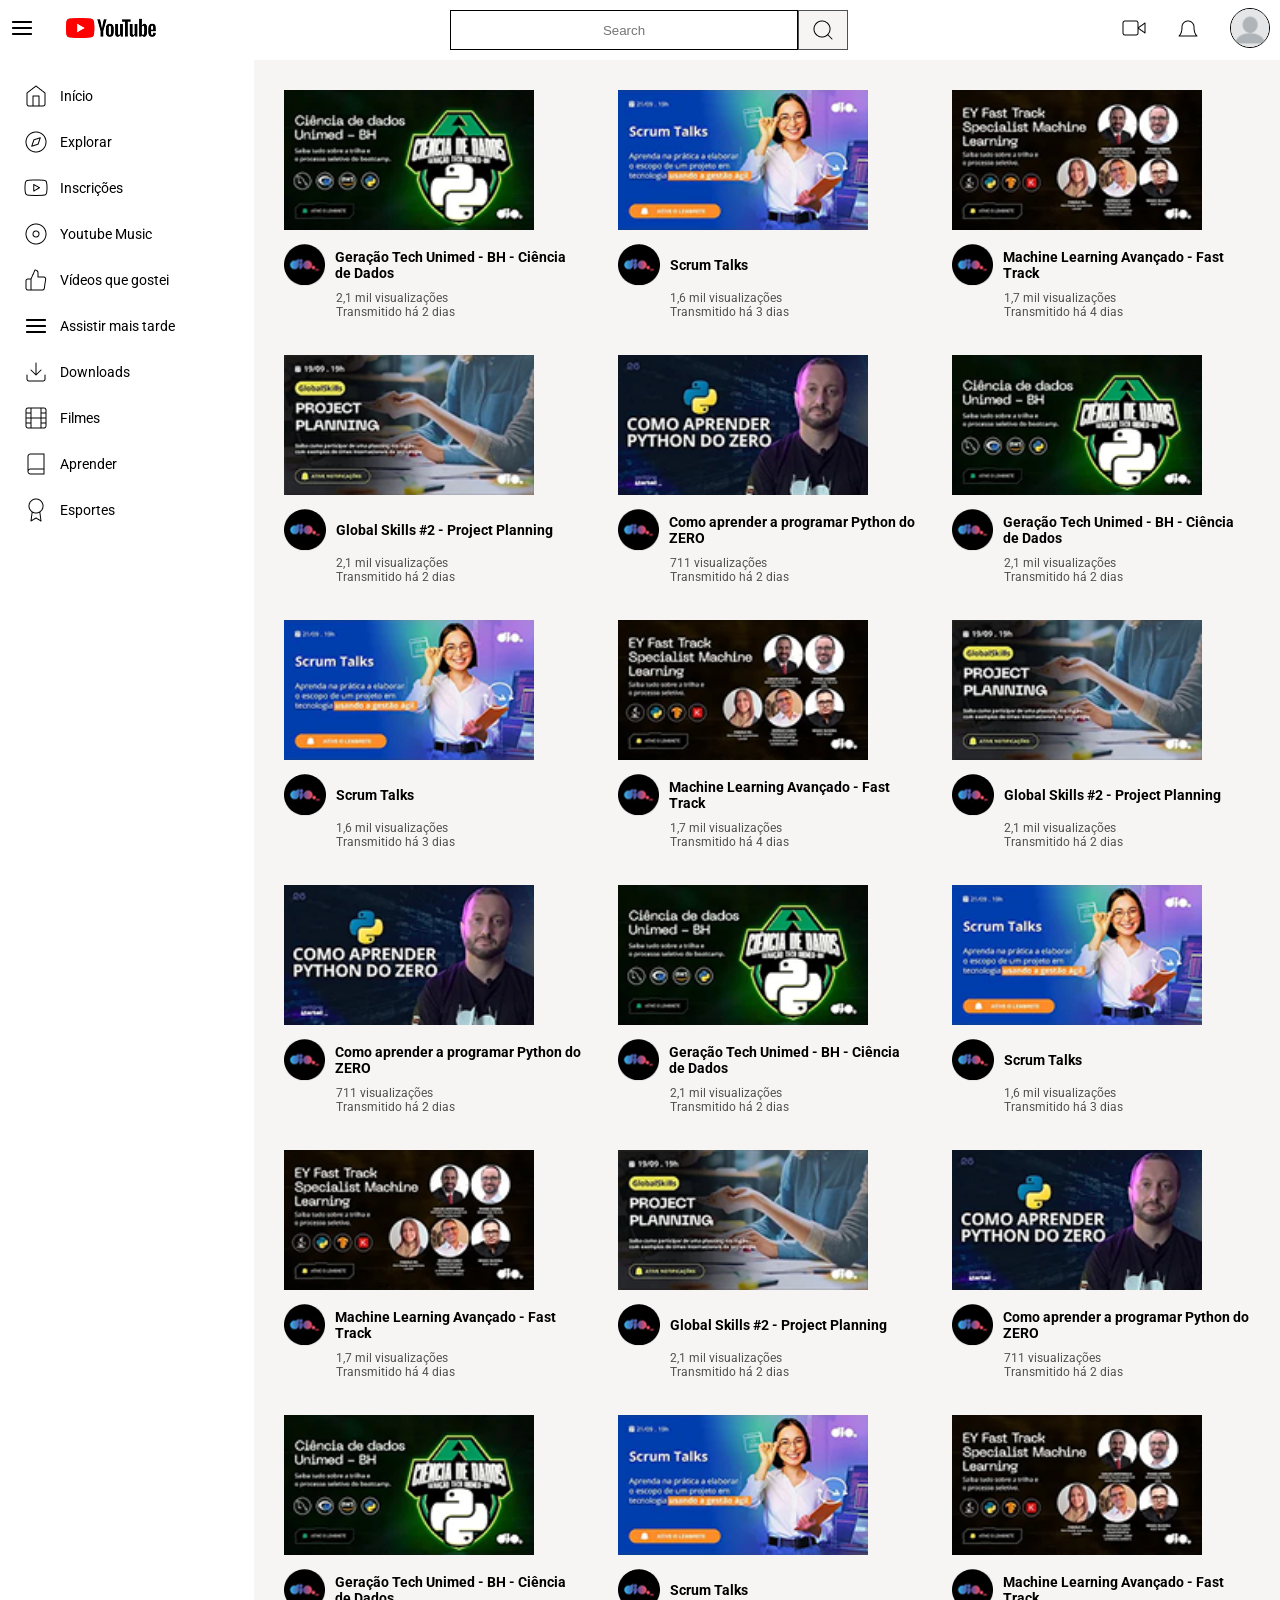
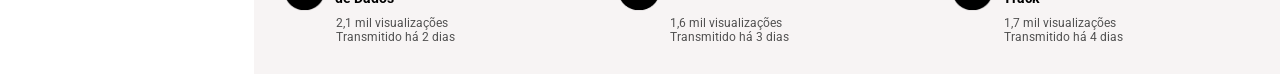
<file: index.html>
<!DOCTYPE html>
<html lang="en">
<head>
    <meta charset="UTF-8">
    <meta name="viewport" content="width=device-width, initial-scale=1.0">
    <title>Youtube Grid</title>
    <link rel="stylesheet" href="./assets/styles/reset.css">
    <link rel="stylesheet" href="./assets/styles/styles.css">
</head>
<body>
    <header>
        <nav class="navbar">
            <div class="sidebar-icon">
                <a href="#"><img src="./assets/images/menu-list.png" alt="sidebar menu icon"></a>
            </div>
            <div class="youtube-logo">
                <a href="#"><img src="./assets/images/youtube-logo.png" alt="youtube logo"></a>
            </div>
        <div class="search">
            <div class="search-field">
                <input type="text" placeholder="Search">
            </div>
            <div class="search-logo">
                <img src="./assets/images/search.png" alt="Search logo">
            </div>
        </div>
        <div class="video-icon">
            <a href="#"> <img src="./assets/images/video-icon.png" alt="Post video icon"></a>
        </div>
        <div class="notification">
            <a href="#"> <img src="./assets/images/notification.png" alt="Notification icon"></a>
        </div>
        <div class="profile">
            <a href="#"> <img src="./assets/images/profile.png" alt="Profile icon"></a>
        </div>
    </nav>
    </header>
    <main>
        <nav class="sidebar">
            <div class="sidebar__items">
                <div class="sidebar__item">
                    <a href=""> <img src="./assets/images/home-icon.png" alt="Start icon">Início</a>
                </div>
                <div class="sidebar__item">
                    <a href=""> <img src="./assets/images/explore-icon.png" alt="Explore icon">Explorar</a>
                </div>
                <div class="sidebar__item">
                    <a href=""> <img src="./assets/images/yt-icon.png" alt="Subscribe icon">Inscrições</a>
                </div>
                <div class="sidebar__item">
                    <a href=""><img src="./assets/images/disc-icon.png" alt="Youtube music icon">Youtube Music</a>
                </div>
                <div class="sidebar__item">
                    <a href=""><img src="./assets/images/like-icon.png" alt="Like videos icon">Vídeos que gostei</a>
                </div>
                <div class="sidebar__item">
                    <a href=""><img src="./assets/images/menu.png" alt="Watch later icon">Assistir mais tarde</a>
                </div>
                <div class="sidebar__item">
                    <a href=""><img src="./assets/images/download-icon.png" alt="Downloads icon">Downloads</a>
                </div>
                <div class="sidebar__item">
                    <a href=""><img src="./assets/images/movies-icon.png" alt="Movies icon">Filmes</a>
                </div>
                <div class="sidebar__item">
                    <a href=""><img src="./assets/images/learn-icon.png" alt="Learn icon">Aprender</a>
                </div>
                <div class="sidebar__item">
                    <a href=""><img src="./assets/images/sport-icon.png" alt="Sports icon">Esportes</a>
                </div>
            </div>
        </nav>
        <section class="videos__grid">
            <div class="grid__container">
                <div class="grid__item">
                    <img class="img__thumbnail" src="./assets/images/video-1.png" alt="Video 1 thumbnail">
                    <div class="video__details">
                        <div class="video__header">
                            <img class="dio__logo" src="./assets/images/dio-image.png" alt="Dio logo">
                            <h3 class="video__title">Geração Tech Unimed - BH - Ciência de Dados</h3>
                        </div>
                        <div class="video__info">
                            <p>2,1 mil visualizações</p>
                            <p>Transmitido há 2 dias</p>
                        </div>
                    </div>
                </div>
                <div class="grid__item">
                    <img class="img__thumbnail" src="./assets/images/video-2.png" alt="Video 2 thumbnail">
                    <div class="video__details">
                        <div class="video__header">
                            <img class="dio__logo" src="./assets/images/dio-image.png" alt="Dio logo">
                            <h3 class="video__title">Scrum Talks</h3>
                        </div>
                        <div class="video__info">
                            <p>1,6 mil visualizações</p>
                            <p>Transmitido há 3 dias</p>
                        </div>
                    </div>
                </div>
                <div class="grid__item">
                    <img class="img__thumbnail" src="./assets/images/video-3.png" alt="Video 3 thumbnail">
                    <div class="video__details">
                        <div class="video__header">
                            <img class="dio__logo" src="./assets/images/dio-image.png" alt="Dio logo">
                            <h3 class="video__title">Machine Learning Avançado - Fast Track</h3>
                        </div>
                        <div class="video__info">
                            <p>1,7 mil visualizações</p>
                            <p>Transmitido há 4 dias</p>
                        </div>
                    </div>
                </div>
                <div class="grid__item">
                    <img class="img__thumbnail" src="./assets/images/video-4.png" alt="Video 4 thumbnail">
                    <div class="video__details">
                        <div class="video__header">
                            <img class="dio__logo" src="./assets/images/dio-image.png" alt="Dio logo">
                            <h3 class="video__title">Global Skills #2 - Project Planning</h3>
                        </div>
                        <div class="video__info">
                            <p>2,1 mil visualizações</p>
                            <p>Transmitido há 2 dias</p>
                        </div>
                    </div>
                </div>
                <div class="grid__item">
                    <img class="img__thumbnail" src="./assets/images/video-5.png" alt="Video 5 thumbnail">
                    <div class="video__details">
                        <div class="video__header">
                            <img class="dio__logo" src="./assets/images/dio-image.png" alt="Dio logo">
                            <h3 class="video__title">Como aprender a programar Python do ZERO</h3>
                        </div>
                        <div class="video__info">
                            <p>711 visualizações</p>
                            <p>Transmitido há 2 dias</p>
                        </div>
                    </div>
                </div>
                <div class="grid__item">
                    <img class="img__thumbnail" src="./assets/images/video-1.png" alt="Video 1 thumbnail">
                    <div class="video__details">
                        <div class="video__header">
                            <img class="dio__logo" src="./assets/images/dio-image.png" alt="Dio logo">
                            <h3 class="video__title">Geração Tech Unimed - BH - Ciência de Dados</h3>
                        </div>
                        <div class="video__info">
                            <p>2,1 mil visualizações</p>
                            <p>Transmitido há 2 dias</p>
                        </div>
                    </div>
                </div>
                <div class="grid__item">
                    <img class="img__thumbnail" src="./assets/images/video-2.png" alt="Video 2 thumbnail">
                    <div class="video__details">
                        <div class="video__header">
                            <img class="dio__logo" src="./assets/images/dio-image.png" alt="Dio logo">
                            <h3 class="video__title">Scrum Talks</h3>
                        </div>
                        <div class="video__info">
                            <p>1,6 mil visualizações</p>
                            <p>Transmitido há 3 dias</p>
                        </div>
                    </div>
                </div>
                <div class="grid__item">
                    <img class="img__thumbnail" src="./assets/images/video-3.png" alt="Video 3 thumbnail">
                    <div class="video__details">
                        <div class="video__header">
                            <img class="dio__logo" src="./assets/images/dio-image.png" alt="Dio logo">
                            <h3 class="video__title">Machine Learning Avançado - Fast Track</h3>
                        </div>
                        <div class="video__info">
                            <p>1,7 mil visualizações</p>
                            <p>Transmitido há 4 dias</p>
                        </div>
                    </div>
                </div>
                <div class="grid__item">
                    <img class="img__thumbnail" src="./assets/images/video-4.png" alt="Video 4 thumbnail">
                    <div class="video__details">
                        <div class="video__header">
                            <img class="dio__logo" src="./assets/images/dio-image.png" alt="Dio logo">
                            <h3 class="video__title">Global Skills #2 - Project Planning</h3>
                        </div>
                        <div class="video__info">
                            <p>2,1 mil visualizações</p>
                            <p>Transmitido há 2 dias</p>
                        </div>
                    </div>
                </div>
                <div class="grid__item">
                    <img class="img__thumbnail" src="./assets/images/video-5.png" alt="Video 5 thumbnail">
                    <div class="video__details">
                        <div class="video__header">
                            <img class="dio__logo" src="./assets/images/dio-image.png" alt="Dio logo">
                            <h3 class="video__title">Como aprender a programar Python do ZERO</h3>
                        </div>
                        <div class="video__info">
                            <p>711 visualizações</p>
                            <p>Transmitido há 2 dias</p>
                        </div>
                    </div>
                </div>
                <div class="grid__item">
                    <img class="img__thumbnail" src="./assets/images/video-1.png" alt="Video 1 thumbnail">
                    <div class="video__details">
                        <div class="video__header">
                            <img class="dio__logo" src="./assets/images/dio-image.png" alt="Dio logo">
                            <h3 class="video__title">Geração Tech Unimed - BH - Ciência de Dados</h3>
                        </div>
                        <div class="video__info">
                            <p>2,1 mil visualizações</p>
                            <p>Transmitido há 2 dias</p>
                        </div>
                    </div>
                </div>
                <div class="grid__item">
                    <img class="img__thumbnail" src="./assets/images/video-2.png" alt="Video 2 thumbnail">
                    <div class="video__details">
                        <div class="video__header">
                            <img class="dio__logo" src="./assets/images/dio-image.png" alt="Dio logo">
                            <h3 class="video__title">Scrum Talks</h3>
                        </div>
                        <div class="video__info">
                            <p>1,6 mil visualizações</p>
                            <p>Transmitido há 3 dias</p>
                        </div>
                    </div>
                </div>
                <div class="grid__item">
                    <img class="img__thumbnail" src="./assets/images/video-3.png" alt="Video 3 thumbnail">
                    <div class="video__details">
                        <div class="video__header">
                            <img class="dio__logo" src="./assets/images/dio-image.png" alt="Dio logo">
                            <h3 class="video__title">Machine Learning Avançado - Fast Track</h3>
                        </div>
                        <div class="video__info">
                            <p>1,7 mil visualizações</p>
                            <p>Transmitido há 4 dias</p>
                        </div>
                    </div>
                </div>
                <div class="grid__item">
                    <img class="img__thumbnail" src="./assets/images/video-4.png" alt="Video 4 thumbnail">
                    <div class="video__details">
                        <div class="video__header">
                            <img class="dio__logo" src="./assets/images/dio-image.png" alt="Dio logo">
                            <h3 class="video__title">Global Skills #2 - Project Planning</h3>
                        </div>
                        <div class="video__info">
                            <p>2,1 mil visualizações</p>
                            <p>Transmitido há 2 dias</p>
                        </div>
                    </div>
                </div>
                <div class="grid__item">
                    <img class="img__thumbnail" src="./assets/images/video-5.png" alt="Video 5 thumbnail">
                    <div class="video__details">
                        <div class="video__header">
                            <img class="dio__logo" src="./assets/images/dio-image.png" alt="Dio logo">
                            <h3 class="video__title">Como aprender a programar Python do ZERO</h3>
                        </div>
                        <div class="video__info">
                            <p>711 visualizações</p>
                            <p>Transmitido há 2 dias</p>
                        </div>
                    </div>
                </div>
                <div class="grid__item">
                    <img class="img__thumbnail" src="./assets/images/video-1.png" alt="Video 1 thumbnail">
                    <div class="video__details">
                        <div class="video__header">
                            <img class="dio__logo" src="./assets/images/dio-image.png" alt="Dio logo">
                            <h3 class="video__title">Geração Tech Unimed - BH - Ciência de Dados</h3>
                        </div>
                        <div class="video__info">
                            <p>2,1 mil visualizações</p>
                            <p>Transmitido há 2 dias</p>
                        </div>
                    </div>
                </div>
                <div class="grid__item">
                    <img class="img__thumbnail" src="./assets/images/video-2.png" alt="Video 2 thumbnail">
                    <div class="video__details">
                        <div class="video__header">
                            <img class="dio__logo" src="./assets/images/dio-image.png" alt="Dio logo">
                            <h3 class="video__title">Scrum Talks</h3>
                        </div>
                        <div class="video__info">
                            <p>1,6 mil visualizações</p>
                            <p>Transmitido há 3 dias</p>
                        </div>
                    </div>
                </div>
                <div class="grid__item">
                    <img class="img__thumbnail" src="./assets/images/video-3.png" alt="Video 3 thumbnail">
                    <div class="video__details">
                        <div class="video__header">
                            <img class="dio__logo" src="./assets/images/dio-image.png" alt="Dio logo">
                            <h3 class="video__title">Machine Learning Avançado - Fast Track</h3>
                        </div>
                        <div class="video__info">
                            <p>1,7 mil visualizações</p>
                            <p>Transmitido há 4 dias</p>
                        </div>
                    </div>
                </div>
            </div>
        </section>
    </main>
    <footer></footer>
</body>
</html>
</file>
<file: assets/styles/styles.css>
@import url('https://fonts.googleapis.com/css2?family=Roboto:ital,wght@0,100..900;1,100..900&display=swap');

:root {
    --black-font-color: #000000;
    --gray-font-color: #515151;
    --white-font-color: #FFFFFF;

    --main-background-color: #f7f4f4;
    --second-background-color: #FFFFFF;

    --subscribe-color: red;

    --main-font-family: 'Roboto', sans-serif;
}   

body {
   font-family: var(--main-font-family);
}

.navbar {
    display: flex;
    flex-direction: row;
    align-items: center; 
    padding: 10px ; 
    background-color: var(--white-font-color);
    height: 60px; 
    position: relative; 
    gap: 2rem;
}


.youtube-logo {
    margin-right: 20px;
}

.search {
    display: flex;
    flex-grow: 1;
    position: relative;
    justify-content: center; 
    cursor: pointer;
    
}

.search input {
    width: 348px;
    height: 40px;
    border: 1px solid;
}

.search input::placeholder {
  text-align: center;
}

.search-logo {
    display: flex;
    align-items: center;

    width: 50px;
    border: 1px solid var(--gray-font-color);
    background-color: var(--main-background-color);
    justify-content: center;
}


.profile img {
    width: 40px;
    border: 1px solid var(--black-font-color);
    border-radius: 100%;
}

.sidebar {
    width: 218px;
    height: 968px;
    background-color: var(--second-background-color);
    margin-top: 24px;
}

.sidebar__items {
    display: flex;
    flex-direction: column;
    padding-left: 24px;
    gap: 22px;
}

main {
    display: grid;
    grid-template-columns: 254px 2fr; 
}

.sidebar__item {
    display: flex; 
    align-items: center; 
}

.sidebar__item a {
    display: flex; 
    align-items: center; 
    gap: 12px; 
    text-decoration: none;
    color: var(--black-font-color);
    font-size: 14px;
}

.sidebar__item img {
    width: 24px; 
    height: 24px; 
}

.videos__grid {
    background-color: var(--main-background-color);
    padding: 20px;
}

.grid__container {
    display: grid;
    grid-template-columns: repeat(auto-fit, minmax(250px, 1fr));
    gap: 1rem;
}

.grid__item {
    padding: 10px;
    text-align: left;
}

.img__thumbnail {
    width: 250px;
    height: 140px;
}

.video__details {
    margin-top: 10px;
}

.video__header {
    display: flex;
    align-items: center;
    margin-bottom: 5px;
}

.dio__logo {
    width: 42px;
    height: 42px;
    margin-right: 10px;
}

.video__title {
    font-size: 14px;
}

.video__info {
    display: flex;
    flex-direction: column;
    align-items: start;
    padding-left: 52px;
}

.video__info p {
    font-size: 12px;
    color: var(--gray-font-color);
}
</file>
